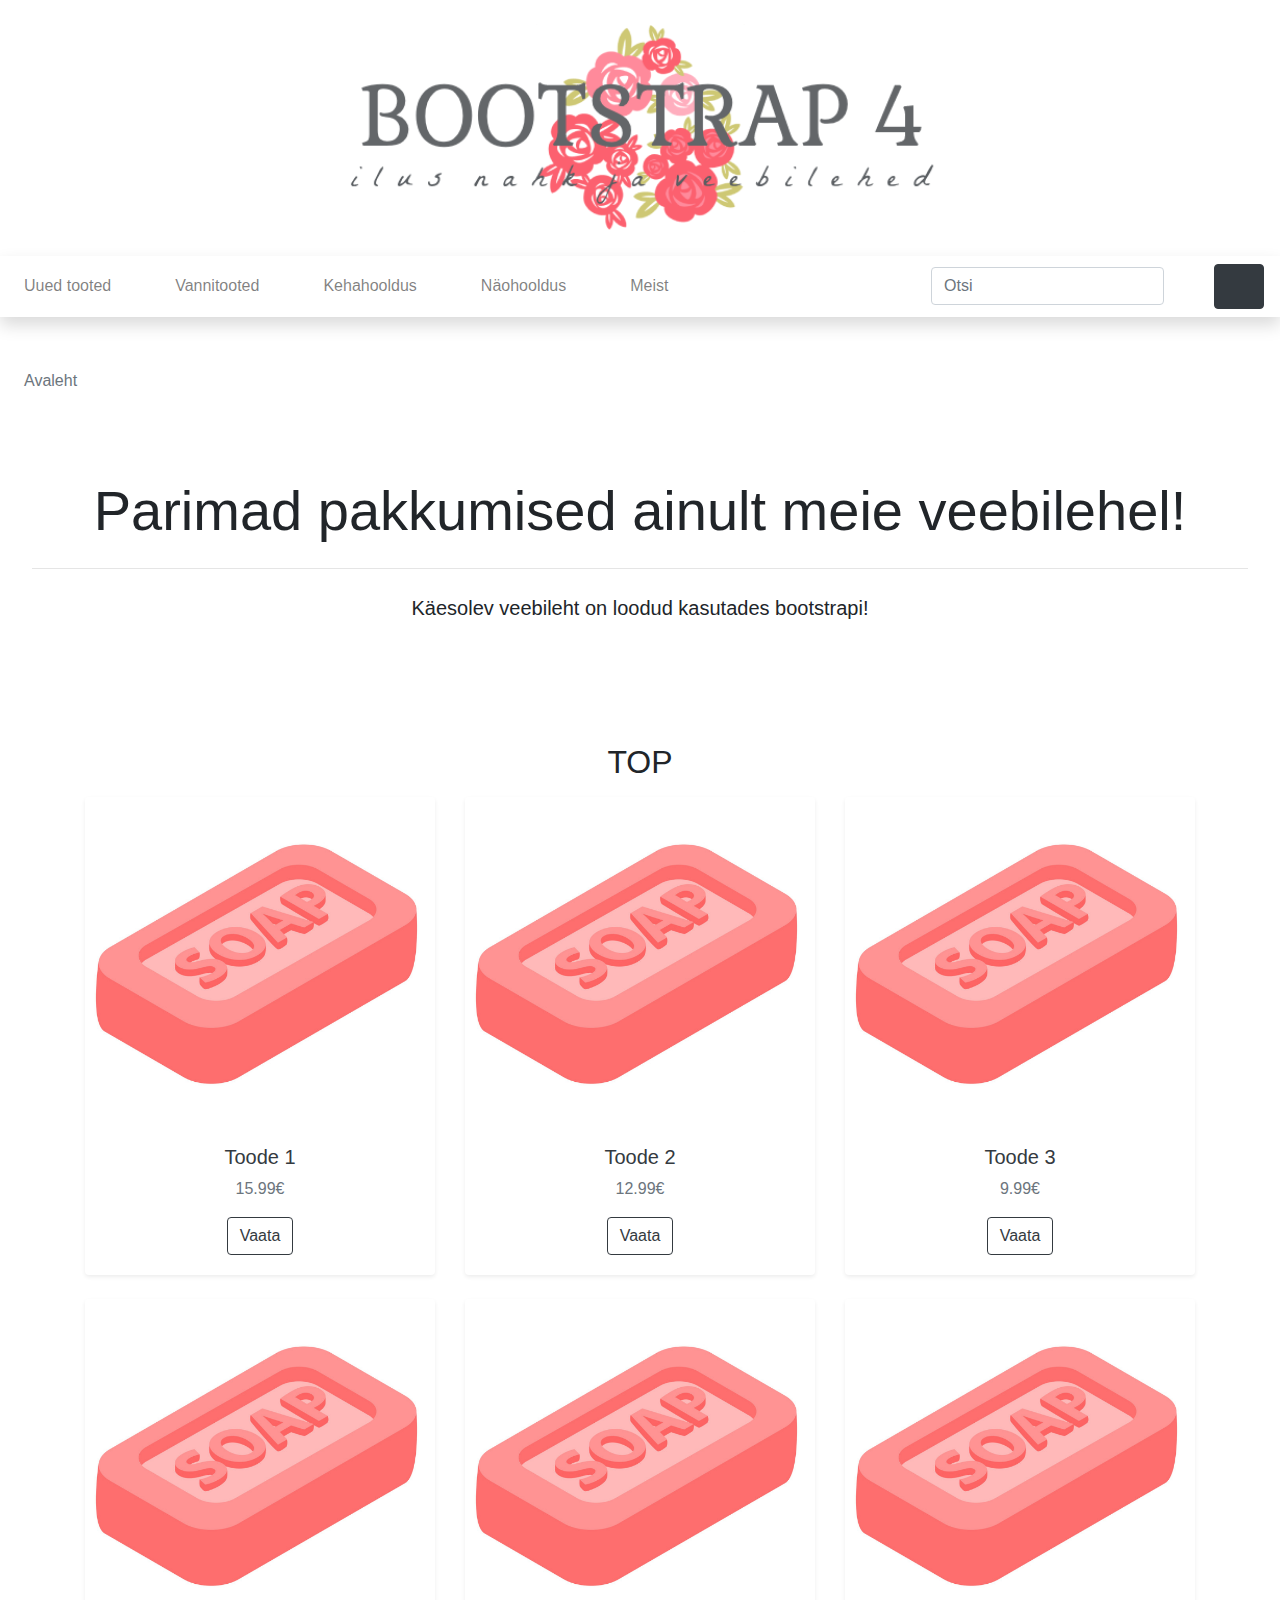
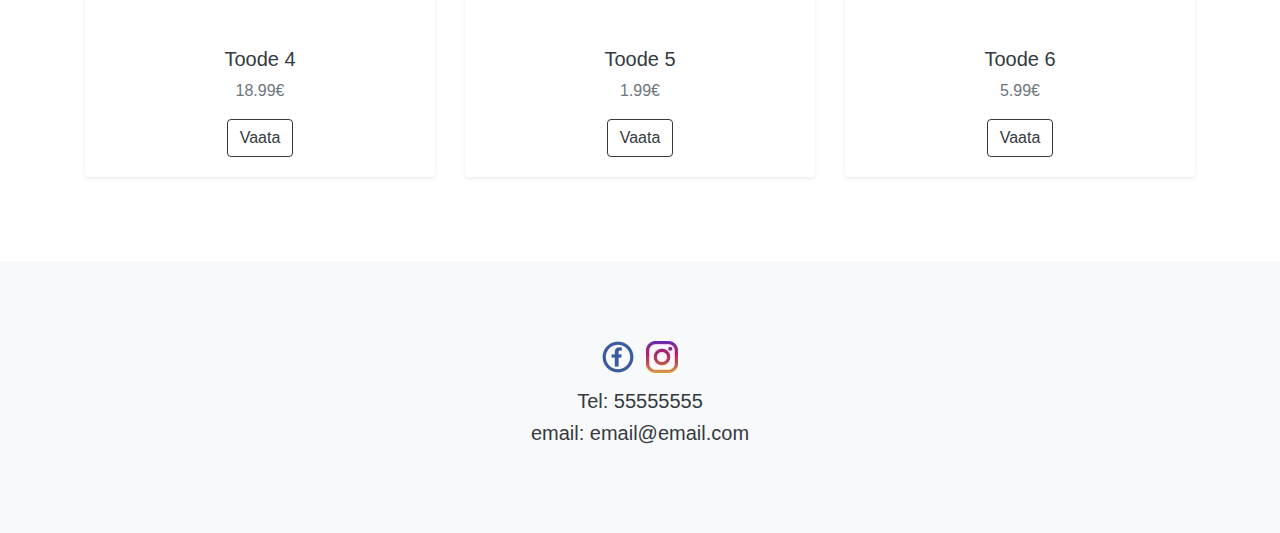
<file: index.html>
<!doctype html>
<html lang="ee">
    <head>
        <meta charset="utf-8">
        <meta http-equiv="X-UA-Compatible" content="IE=edge">
        <meta name="viewport" content="width=device-width, initial-scale=1, shrink-to-fit=no">
        <meta name="description" content=""> 
        <meta name="author" content="">
        <title>Avaleht</title>
        <!-- Bootstrap CSS -->
        <link rel="stylesheet" href="https://stackpath.bootstrapcdn.com/bootstrap/4.3.1/css/bootstrap.min.css" integrity="sha384-ggOyR0iXCbMQv3Xipma34MD+dH/1fQ784/j6cY/iJTQUOhcWr7x9JvoRxT2MZw1T" crossorigin="anonymous"> 
        <!-- minu CSS -->
        <link rel="stylesheet" href="custom.css">
    </head>
    <body>
        <!-- päis --->
        <header class="py-2">
            <div class="container-fluid">
                <div class="row">
                    <div class="col-lg-12 my-3 text-center"><a href="index.html"><img src="logo2.png" width="50%"></a></div>              
                </div>          
            </div>
        </header>
        <!-- navigatsioon -->
        <nav class="navbar navbar-expand-lg navbar-light bg-white shadow">
            <button class="navbar-toggler" type="button" data-toggle="collapse" data-target="#navbarNavDropdown" aria-controls="navbarNavDropdown" aria-expanded="false" aria-label="Toggle navigation">
                <span class="navbar-toggler-icon"></span>
            </button>
            <div class="collapse navbar-collapse" id="navbarNavDropdown">
                <ul class="navbar-nav mr-auto">
                    <li class="nav-item"><a class="nav-link" href="#">Uued tooted</a></li>
                    <li class="nav-item dropdown">
                        <a class="nav-link" href="#" id="navbarDropdownMenuLink" data-toggle="dropdown" aria-haspopup="true" aria-expanded="false">Vannitooted</a> 
                        <div class="dropdown-menu" aria-labelledby="navbarDropdownMenuLink"> 
                            <a class="dropdown-item" href="#">Vannisoolad</a> 
                            <a class="dropdown-item" href="#">Vannipiimad</a> 
                            <a class="dropdown-item" href="#">Vannipommid</a>
                            <a class="dropdown-item" href="list.html">Seebid ja du&scaron;igeelid</a>
                        </div> 
                    </li> 
                    <li class="nav-item dropdown"> 
                        <a class="nav-link" href="#" id="navbarDropdownMenuLink" data-toggle="dropdown" aria-haspopup="true" aria-expanded="false">Kehahooldus</a> 
                        <div class="dropdown-menu" aria-labelledby="navbarDropdownMenuLink"> 
                            <a class="dropdown-item" href="#">Kehakreemid</a> 
                            <a class="dropdown-item" href="#">Keha&otilde;lid</a> 
                            <a class="dropdown-item" href="#">Kehakoorijad</a> 
                            <a class="dropdown-item" href="#">Deodorandid</a> 
                            <a class="dropdown-item" href="#">K&auml;te ja jalgade hooldus</a>  
                        </div> 
                    </li> 
                    <li class="nav-item dropdown"> 
                        <a class="nav-link" href="#" id="navbarDropdownMenuLink" data-toggle="dropdown" aria-haspopup="true" aria-expanded="false">N&auml;ohooldus</a> 
                        <div class="dropdown-menu" aria-labelledby="navbarDropdownMenuLink"> 
                            <a class="dropdown-item" href="#">Puhastus ja toniseerimine</a> 
                            <a class="dropdown-item" href="#">Niisutus ja toitmine</a> 
                            <a class="dropdown-item" href="#">Koorijad ja maskid</a> 
                        </div> 
                    </li>
                    <li class="nav-item">
                        <a class="nav-link" href="meist.html">Meist</a>
                    </li>
                </ul>
                <!-- search -->
                <form class="form-inline my-2 my-lg-0">
                    <input class="form-control mr-sm-2" type="search" placeholder="Otsi" aria-label="Search">
                    <button class="btn btn-outline-white my-2 my-sm-0" type="submit"><svg class="lnr lnr-magnifier"><use xlink:href="#lnr-magnifier"></use></svg></button>
                </form>
            </div>
            <!-- cart -->
            <!--
            <svg class="lnr mt-auto mr-3 my-3 lnr-cart"><use xlink:href="#lnr-cart"></use></svg>
            -->
            <button class="btn btn-dark my-2 my-sm-0" type="submit"><svg class="lnr lnr-cart"><use xlink:href="#lnr-cart"></use></svg></button>
        </nav> 
        <!-- breadcrumb -->
        <section>
            <nav aria-label="breadcrumb">
                <ol class="breadcrumb bg-white my-2 ml-2">
                    <!-- это иконка с домиком, но у меня не получилось её выровнять нормально
                    <li class="breadcrumb-item active" aria-current="page"><button class="btn btn-link btn-lg my-2 my-sm-0" type="submit"><svg class="lnr lnr-home"><use xlink:href="#lnr-home"></use></svg></button></li>
                    -->
                    <li class="breadcrumb-item active" aria-current="page">Avaleht</li>
                </ol>
            </nav>
        </section>


        <!-- jumbotron --->
        <div style="background:transparent !important" class="jumbotron">
            <h1 class="display-4 text-center">Parimad pakkumised ainult meie veebilehel!</h1>
            <hr class="my-4">
            <p class="lead text-center">Käesolev veebileht on loodud kasutades bootstrapi!</p>
        </div>
        <!-- tooted --->
        <section>
            <div class="container">
                <h2 class="h mb-3">TOP</h2>
                <div class="row"> 
                    <div class="col-md-4 mb-4"> 
                        <div class="card shadow-sm border-0 h-100 text-center"><a href="#"><img src="soap.png" alt="" class="card-img-top"></a> 
                            <div class="card-body"> 
                                <h5> <a href="#" class="text-dark">Toode 1</a></h5>
                                <p class="text-muted card-text"> 15.99&#8364;</p> 
                                <a role="button" href="#" class="btn btn-outline-dark">Vaata</a>
                            </div> 
                        </div> 
                    </div> 
                    <div class="col-md-4 mb-4"> 
                        <div class="card shadow-sm border-0 h-100 text-center"><a href="#"><img src="soap.png" alt="" class="card-img-top"></a> 
                            <div class="card-body"> 
                                <h5> <a href="#" class="text-dark">Toode 2</a></h5>
                                <p class="text-muted card-text"> 12.99&#8364;</p> 
                                <a role="button" href="#" class="btn btn-outline-dark">Vaata</a>
                            </div> 
                        </div> 
                    </div> 
                    <div class="col-md-4 mb-4"> 
                        <div class="card shadow-sm border-0 h-100 text-center"><a href="#"><img src="soap.png" alt="" class="card-img-top"></a> 
                            <div class="card-body"> 
                                <h5> <a href="#" class="text-dark">Toode 3</a></h5>
                                <p class="text-muted card-text"> 9.99&#8364;</p> 
                                <a role="button" href="#" class="btn btn-outline-dark">Vaata</a>
                            </div> 
                        </div> 
                    </div> 
                    <div class="col-md-4 mb-4"> 
                        <div class="card shadow-sm border-0 h-100 text-center"><a href="#"><img src="soap.png" alt="" class="card-img-top"></a> 
                            <div class="card-body"> 
                                <h5> <a href="#" class="text-dark">Toode 4</a></h5>
                                <p class="text-muted card-text"> 18.99&#8364;</p> 
                                <a role="button" href="#" class="btn btn-outline-dark">Vaata</a>
                            </div> 
                        </div> 
                    </div> 
                    <div class="col-md-4 mb-4"> 
                        <div class="card shadow-sm border-0 h-100 text-center"><a href="#"><img src="soap.png" alt="" class="card-img-top"></a> 
                            <div class="card-body"> 
                                <h5> <a href="#" class="text-dark">Toode 5</a></h5>
                                <p class="text-muted card-text"> 1.99&#8364;</p> 
                                <a role="button" href="#" class="btn btn-outline-dark">Vaata</a>
                            </div> 
                        </div> 
                    </div>
                    <div class="col-md-4 mb-4"> 
                        <div class="card shadow-sm border-0 h-100 text-center"><a href="#"><img src="soap.png" alt="" class="card-img-top"></a> 
                            <div class="card-body"> 
                                <h5> <a href="#" class="text-dark">Toode 6</a></h5>
                                <p class="text-muted card-text"> 5.99&#8364;</p> 
                                <a role="button" href="#" class="btn btn-outline-dark">Vaata</a>
                            </div> 
                        </div> 
                    </div> 
                </div>
            </div>
        </section>   
        <!-- jalus --->
        <footer class="bg-light">
            <div class="container-fluid">
                <div class="container">
                    <ul class="list-unstyled list-inline text-center">
                        <li class="list-inline-item">
                            <a href="#"><img src="newfacebook.png" alt="facebook" /></a>
                        </li>
                        <li class="list-inline-item">
                            <a href="#"><img src="instagram.jpg" alt="instagram" /></a>
                        </li>

                    </ul>

                </div>

                <div class="row">
                    <div class="col-md-12 mb-12 text-center">
                        <h5> <a href="#" class="text-dark">Tel: 55555555</a></h5>
                        <h5> <a href="#" class="text-dark">email: email@email.com</a></h5>
                    </div>
                </div>
            </div>
        </footer>       
        <!-- jQuery, Popper.js, Bootstrap JS -->
        <script src="https://code.jquery.com/jquery-3.3.1.slim.min.js" integrity="sha384-q8i/X+965DzO0rT7abK41JStQIAqVgRVzpbzo5smXKp4YfRvH+8abtTE1Pi6jizo" crossorigin="anonymous"></script>
        <script src="https://cdnjs.cloudflare.com/ajax/libs/popper.js/1.14.7/umd/popper.min.js" integrity="sha384-UO2eT0CpHqdSJQ6hJty5KVphtPhzWj9WO1clHTMGa3JDZwrnQq4sF86dIHNDz0W1" crossorigin="anonymous"></script>
        <script src="https://stackpath.bootstrapcdn.com/bootstrap/4.3.1/js/bootstrap.min.js" integrity="sha384-JjSmVgyd0p3pXB1rRibZUAYoIIy6OrQ6VrjIEaFf/nJGzIxFDsf4x0xIM+B07jRM" crossorigin="anonymous"></script>
        <script src="https://cdn.linearicons.com/free/1.0.0/svgembedder.min.js"></script>
  </body>
</html>
</file>
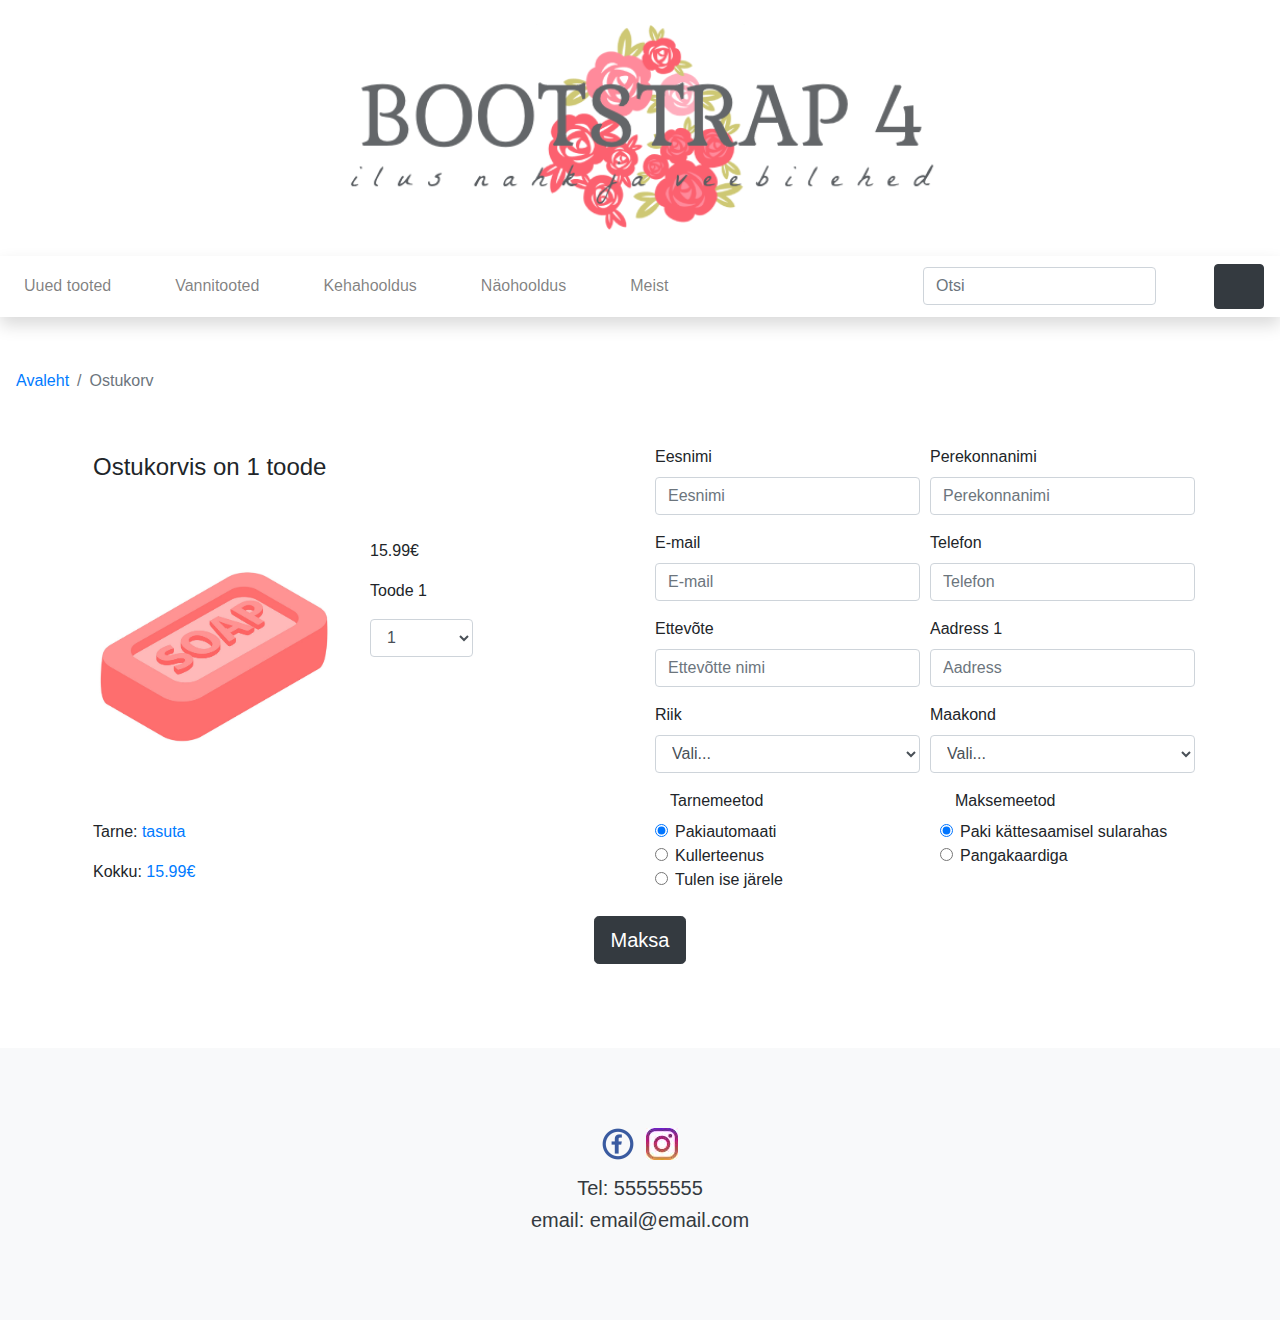
<file: cart.html>
<!doctype html>
<html lang="ee">
    <head>
        <meta charset="utf-8">
        <meta http-equiv="X-UA-Compatible" content="IE=edge">
        <meta name="viewport" content="width=device-width, initial-scale=1, shrink-to-fit=no">
        <meta name="description" content=""> 
        <meta name="author" content="">
        <title>Ostukorv</title>
        <!-- Bootstrap CSS -->
        <link rel="stylesheet" href="https://stackpath.bootstrapcdn.com/bootstrap/4.3.1/css/bootstrap.min.css" integrity="sha384-ggOyR0iXCbMQv3Xipma34MD+dH/1fQ784/j6cY/iJTQUOhcWr7x9JvoRxT2MZw1T" crossorigin="anonymous"> 
        <!-- minu CSS -->
        <link rel="stylesheet" href="custom.css">
    </head>
    <body>
        <!-- päis -->
        <header class="py-2">
            <div class="container-fluid">
                <div class="row">
                    <div class="col-lg-12 my-3 text-center"><img src="logo2.png" width="50%"></div>              
                </div>          
            </div>
        </header>
        <!-- navigatsioon -->
        <nav class="navbar navbar-expand-lg navbar-light bg-white shadow">
            <button class="navbar-toggler" type="button" data-toggle="collapse" data-target="#navbarNavDropdown" aria-controls="navbarNavDropdown" aria-expanded="false" aria-label="Toggle navigation">
                <span class="navbar-toggler-icon"></span>
            </button>
            <div class="collapse navbar-collapse" id="navbarNavDropdown">
                <ul class="navbar-nav mr-auto">
                    <li class="nav-item"><a class="nav-link" href="#">Uued tooted</a></li>
                    <li class="nav-item dropdown">
                        <a class="nav-link" href="#" id="navbarDropdownMenuLink" data-toggle="dropdown" aria-haspopup="true" aria-expanded="false">Vannitooted</a> 
                        <div class="dropdown-menu" aria-labelledby="navbarDropdownMenuLink"> 
                            <a class="dropdown-item" href="#">Vannisoolad</a> 
                            <a class="dropdown-item" href="#">Vannipiimad</a> 
                            <a class="dropdown-item" href="#">Vannipommid</a>
                            <a class="dropdown-item" href="list.html">Seebid ja du&scaron;igeelid</a>
                        </div> 
                    </li> 
                    <li class="nav-item dropdown"> 
                        <a class="nav-link" href="#" id="navbarDropdownMenuLink" data-toggle="dropdown" aria-haspopup="true" aria-expanded="false">Kehahooldus</a> 
                        <div class="dropdown-menu" aria-labelledby="navbarDropdownMenuLink"> 
                            <a class="dropdown-item" href="#">Kehakreemid</a> 
                            <a class="dropdown-item" href="#">Keha&otilde;lid</a> 
                            <a class="dropdown-item" href="#">Kehakoorijad</a> 
                            <a class="dropdown-item" href="#">Deodorandid</a> 
                            <a class="dropdown-item" href="#">K&auml;te ja jalgade hooldus</a>  
                        </div> 
                    </li> 
                    <li class="nav-item dropdown"> 
                        <a class="nav-link" href="#" id="navbarDropdownMenuLink" data-toggle="dropdown" aria-haspopup="true" aria-expanded="false">N&auml;ohooldus</a> 
                        <div class="dropdown-menu" aria-labelledby="navbarDropdownMenuLink"> 
                            <a class="dropdown-item" href="#">Puhastus ja toniseerimine</a> 
                            <a class="dropdown-item" href="#">Niisutus ja toitmine</a> 
                            <a class="dropdown-item" href="#">Koorijad ja maskid</a> 
                        </div> 
                    </li>
                    <li class="nav-item">
                        <a class="nav-link" href="meist.html">Meist</a>
                    </li>
                </ul>
                <!-- search -->
                <form class="form-inline m-2 my-lg-0">
                    <input class="form-control mr-sm-2" type="search" placeholder="Otsi" aria-label="Search">
                    <button class="btn btn-outline-white my-2 my-sm-0" type="submit"><svg class="lnr lnr-magnifier"><use xlink:href="#lnr-magnifier"></use></svg></button>
                </form>
            </div>
            <!-- cart -->
            <a href="cart.html"><button class="btn btn-dark my-2 my-sm-0" type="submit"><svg class="lnr lnr-cart"><use xlink:href="#lnr-cart"></use></svg></button></a>
        </nav> 
        <section>
            <!-- breadcrumb -->
            <nav aria-label="breadcrumb" >
                <ol class="breadcrumb bg-white my-2">
                    <li class="breadcrumb-item"><a href="index.html">Avaleht</a></li>
                    <li class="breadcrumb-item active">Ostukorv</li>
                </ol>
            </nav>
        </section>
        <!-- ostukorv -->
        <section>
            <div class="container">
                <div class="row">
                    <div class="col-lg-6 d-flex align-items-start flex-column">
                        <div class="mb-auto p-2"><h4>Ostukorvis on 1 toode</h4></div>    
                        <div class="mb-auto p-2 row">
                            <div class="col-lg-6">
                                <img src="soap.png" width="100%">
                            </div>
                            <div class="col-lg-6">
                                <p>15.99&#8364;</p>
                                <p>Toode 1</p>
                                    <select class="form-control col-lg-5 form-sm" id="kogus">
                                        <option>0</option>
                                        <option selected="selected">1</option>
                                        <option>2</option>
                                        <option>3</option>
                                    </select>
                                <br/>
                            </div>            
                        </div>
                        <div class="p-2">
                            <p>Tarne: <span class="text-primary">tasuta</span></p>
                            <p>Kokku: <span class="text-primary">15.99&#8364;</span></p>
                        </div>
                    </div>
                    <div class="col-lg-6">
                        <form>
                            <div class="form-row">
                                <div class="form-group col-md-6">
                                    <label for="eesnimi">Eesnimi</label>
                                    <input type="text" class="form-control" id="eesnimi" placeholder="Eesnimi">
                                </div>
                                <div class="form-group col-md-6">
                                    <label for="perekonnanimi">Perekonnanimi</label>
                                    <input type="text" class="form-control" id="perekonnanimi" placeholder="Perekonnanimi">
                                </div>
                            </div>
                            <div class="form-row">
                                <div class="form-group col-md-6">
                                    <label for="email">E-mail</label>
                                    <input type="email" class="form-control" id="email" placeholder="E-mail">
                                </div>
                                <div class="form-group col-md-6">
                                    <label for="telefon">Telefon</label>
                                    <input type="text" class="form-control" id="telefon" placeholder="Telefon">
                                </div>
                            </div>

                            <div class="form-row">
                                <div class="form-group col-md-6">
                                    <label for="ettevõte">Ettevõte</label>
                                    <input type="text" class="form-control" id="ettevõte" placeholder="Ettevõtte nimi">
                                </div>
                                <div class="form-group col-md-6">
                                    <label for="aadress">Aadress 1</label>
                                    <input type="text" class="form-control" id="aadress" placeholder="Aadress">
                                </div>
                            </div>

                            <div class="form-row">
                                <div class="form-group col-md-6">
                                    <label for="riik">Riik</label>
                                    <select id="riik" class="form-control">
                                        <option selected>Vali...</option>
                                        <option>Eesti</option>
                                    </select>
                                </div>
                                <div class="form-group col-md-6">
                                    <label for="maakond">Maakond</label>
                                    <select id="maakond" class="form-control">
                                        <option selected>Vali...</option>
                                        <option>Harjumaa (Tallinn)</option>
                                        <option>Hiiumaa (Kärdla)</option>
                                        <option>Ida-Virumaa (Jõhvi)</option>
                                        <option>Järvamaa (Paide)</option>
                                        <option>Jõgevamaa (Jõgeva)</option>
                                        <option>Lääne-Virumaa (Rakvere)</option>
                                        <option>Läänemaa (Haapsalu)</option>
                                        <option>Pärnumaa (Pärnu)</option>
                                        <option>Põlvamaa (Põlva)</option>
                                        <option>Raplamaa (Rapla)</option>
                                        <option>Saaremaa (Kuressaare)</option>
                                        <option>Tartumaa (Tartu)</option>
                                        <option>Viljandimaa (Viljandi)</option>
                                        <option>Võrumaa (Võru)</option>
                                    </select>
                                </div>
                            </div>

                            <fieldset class="form-group">
                                <div class="row">
                                    <div class="col-md-6">
                                        <legend class="col-form-label col-md-6 pt-0">Tarnemeetod</legend>
                                        <div class="form-check">
                                            <input class="form-check-input" type="radio" name="gridRadios" id="pakiautomaat" value="option1" checked>
                                            <label class="form-check-label" for="pakiautomaat">
                                                Pakiautomaati
                                            </label>
                                        </div>
                                        <div class="form-check">
                                            <input class="form-check-input" type="radio" name="gridRadios" id="kullerTeenus" value="option2">
                                            <label class="form-check-label" for="kullerTeenus">
                                                Kullerteenus
                                            </label>
                                        </div>
                                        <div class="form-check">
                                            <input class="form-check-input" type="radio" name="gridRadios" id="jargitulek" value="option3">
                                            <label class="form-check-label" for="jargitulek">
                                                Tulen ise järele
                                            </label>
                                        </div>
                                    </div>
                                    <div class="col-md-6">
                                        <legend class="col-form-label col-md-6 pt-0">Maksemeetod</legend>
                                            <div class="form-check">
                                                <input class="form-check-input" type="radio" name="gridRadiosPayment" id="sularaha" value="option4" checked>
                                                <label class="form-check-label" for="sularaha">
                                                    Paki kättesaamisel sularahas
                                                </label>
                                            </div>
                                            <div class="form-check">
                                                <input class="form-check-input" type="radio" name="gridRadiosPayment" id="pangakaart" value="option5">
                                                <label class="form-check-label" for="pangakaart">
                                                    Pangakaardiga
                                                </label>
                                            </div>
                                    </div>
                                </div>
                            </fieldset>
                        </form>
                    </div>
                    <div class="p-2 mx-auto">
                        <a href="kinnitus.html" class="btn btn-dark btn-lg mb-3">Maksa</a>
                    </div>
                </div>   
            </div>
        </section>
        <!-- jalus -->
        <footer class="bg-light">
            <div class="container-fluid">
                <div class="container">
                    <ul class="list-unstyled list-inline text-center">
                        <li class="list-inline-item">
                            <a href="#"><img src="newfacebook.png" alt="facebook" /></a>
                        </li>
                        <li class="list-inline-item">
                            <a href="#"><img src="instagram.jpg" alt="instagram" /></a>
                        </li>

                    </ul>

                </div>

                <div class="row">
                    <div class="col-md-12 mb-12 text-center">
                        <h5> <a href="#" class="text-dark">Tel: 55555555</a></h5>
                        <h5> <a href="#" class="text-dark">email: email@email.com</a></h5>
                    </div>
                </div>
            </div>
        </footer>
        <!-- jQuery, Popper.js, Bootstrap JS -->
        <script src="https://code.jquery.com/jquery-3.3.1.slim.min.js" integrity="sha384-q8i/X+965DzO0rT7abK41JStQIAqVgRVzpbzo5smXKp4YfRvH+8abtTE1Pi6jizo" crossorigin="anonymous"></script>
        <script src="https://cdnjs.cloudflare.com/ajax/libs/popper.js/1.14.7/umd/popper.min.js" integrity="sha384-UO2eT0CpHqdSJQ6hJty5KVphtPhzWj9WO1clHTMGa3JDZwrnQq4sF86dIHNDz0W1" crossorigin="anonymous"></script>
        <script src="https://stackpath.bootstrapcdn.com/bootstrap/4.3.1/js/bootstrap.min.js" integrity="sha384-JjSmVgyd0p3pXB1rRibZUAYoIIy6OrQ6VrjIEaFf/nJGzIxFDsf4x0xIM+B07jRM" crossorigin="anonymous"></script>
        <script src="https://cdn.linearicons.com/free/1.0.0/svgembedder.min.js"></script>
    </body>
</html>
</file>
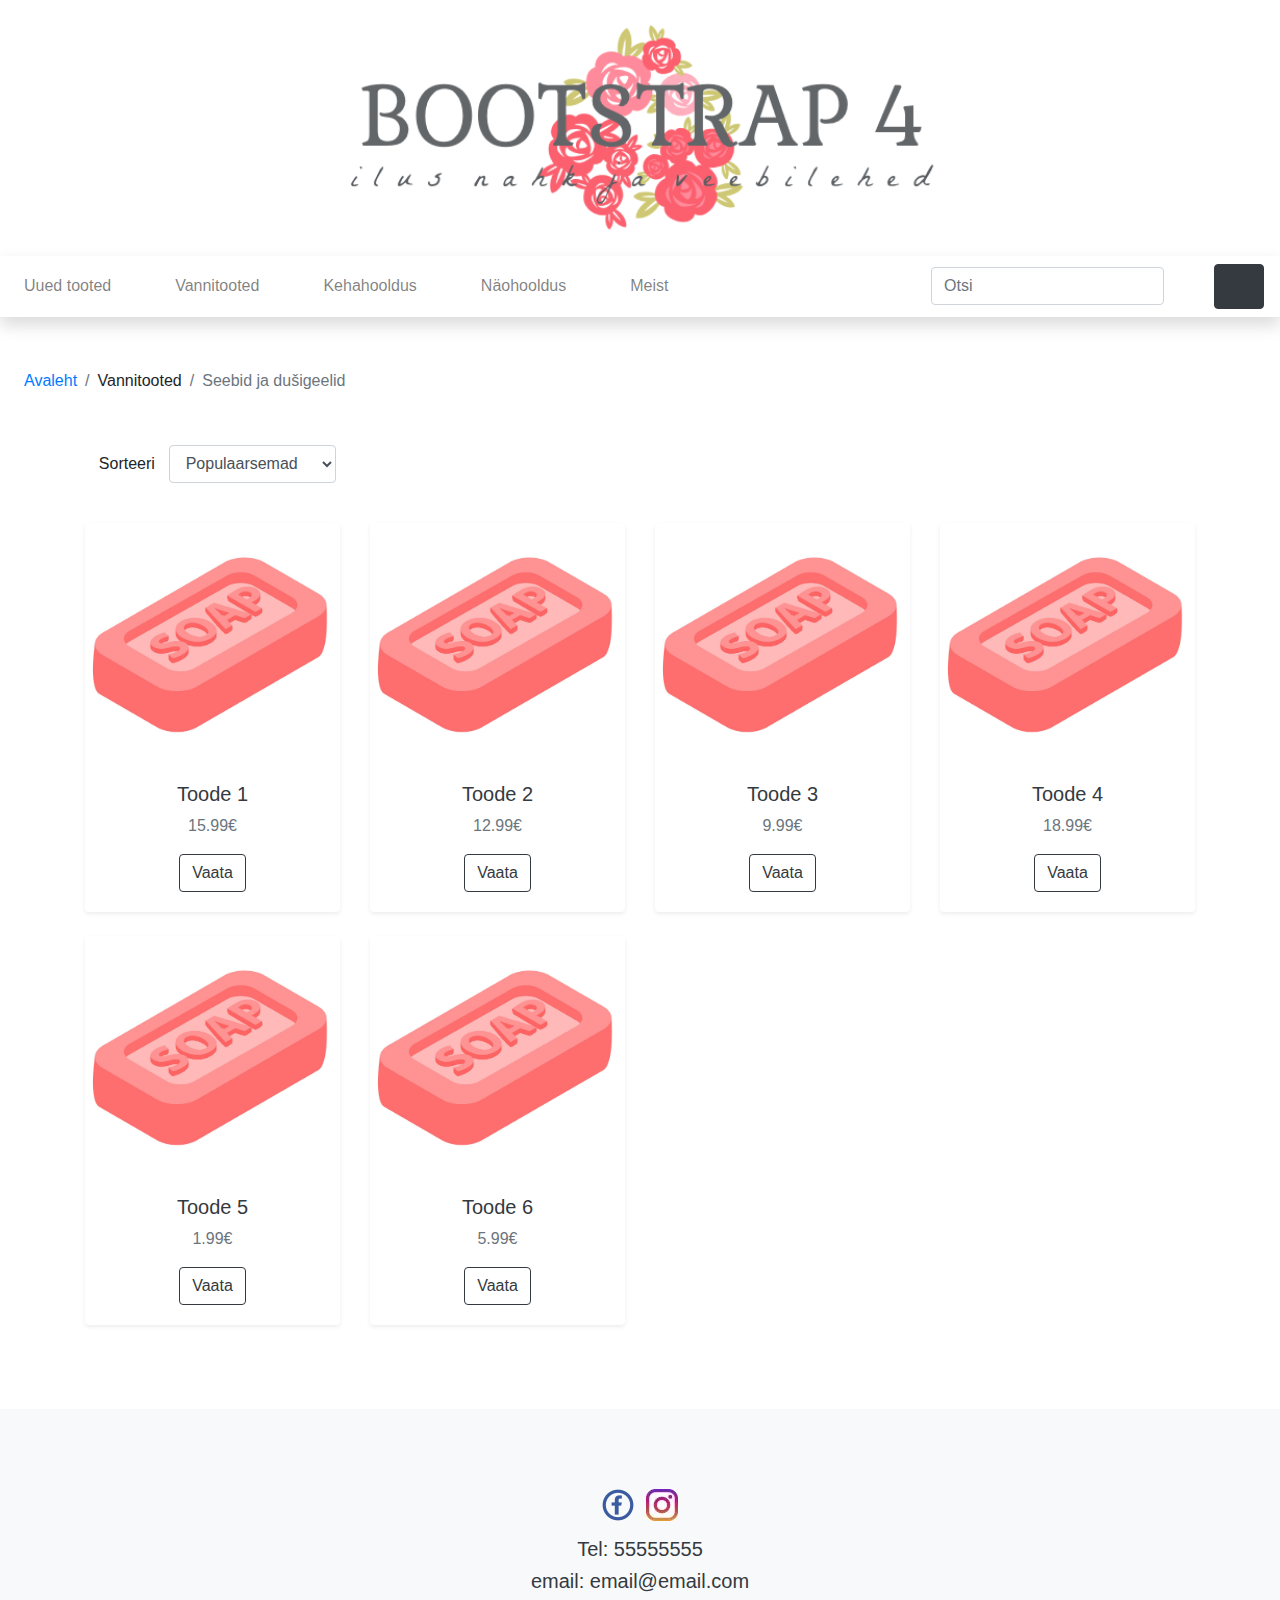
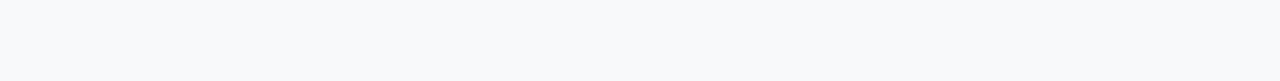
<file: list.html>
<!doctype html>
<html lang="ee">
<head>
    <meta charset="utf-8">
    <meta http-equiv="X-UA-Compatible" content="IE=edge">
    <meta name="viewport" content="width=device-width, initial-scale=1, shrink-to-fit=no">
    <meta name="description" content="">
    <meta name="author" content="">
    <title>Avaleht</title>
    <!-- Bootstrap CSS -->
    <link rel="stylesheet" href="https://stackpath.bootstrapcdn.com/bootstrap/4.3.1/css/bootstrap.min.css" integrity="sha384-ggOyR0iXCbMQv3Xipma34MD+dH/1fQ784/j6cY/iJTQUOhcWr7x9JvoRxT2MZw1T" crossorigin="anonymous">
    <!-- minu CSS -->
    <link rel="stylesheet" href="custom.css">
</head>
<body>
<!-- päis --->
<header class="py-2">
    <div class="container-fluid">
        <div class="row">
            <div class="col-lg-12 my-3 text-center"><a href="index.html"><img src="logo2.png" width="50%"></a></div>
        </div>
    </div>
</header>
<!-- navigatsioon -->
<nav class="navbar navbar-expand-lg navbar-light bg-white shadow">
    <button class="navbar-toggler" type="button" data-toggle="collapse" data-target="#navbarNavDropdown" aria-controls="navbarNavDropdown" aria-expanded="false" aria-label="Toggle navigation">
        <span class="navbar-toggler-icon"></span>
    </button>
    <div class="collapse navbar-collapse" id="navbarNavDropdown">
        <ul class="navbar-nav mr-auto">
            <li class="nav-item"><a class="nav-link" href="#">Uued tooted</a></li>
            <li class="nav-item dropdown">
                <a class="nav-link" href="#" id="navbarDropdownMenuLink" data-toggle="dropdown" aria-haspopup="true" aria-expanded="false">Vannitooted</a>
                <div class="dropdown-menu" aria-labelledby="navbarDropdownMenuLink">
                    <a class="dropdown-item" href="#">Vannisoolad</a>
                    <a class="dropdown-item" href="#">Vannipiimad</a>
                    <a class="dropdown-item" href="#">Vannipommid</a>
                    <a class="dropdown-item active" href="list.html">Seebid ja du&scaron;igeelid</a>
                </div>
            </li>
            <li class="nav-item dropdown">
                <a class="nav-link" href="#" id="navbarDropdownMenuLink" data-toggle="dropdown" aria-haspopup="true" aria-expanded="false">Kehahooldus</a>
                <div class="dropdown-menu" aria-labelledby="navbarDropdownMenuLink">
                    <a class="dropdown-item" href="#">Kehakreemid</a>
                    <a class="dropdown-item" href="#">Keha&otilde;lid</a>
                    <a class="dropdown-item" href="#">Kehakoorijad</a>
                    <a class="dropdown-item" href="#">Deodorandid</a>
                    <a class="dropdown-item" href="#">K&auml;te ja jalgade hooldus</a>
                </div>
            </li>
            <li class="nav-item dropdown">
                <a class="nav-link" href="#" id="navbarDropdownMenuLink" data-toggle="dropdown" aria-haspopup="true" aria-expanded="false">N&auml;ohooldus</a>
                <div class="dropdown-menu" aria-labelledby="navbarDropdownMenuLink">
                    <a class="dropdown-item" href="#">Puhastus ja toniseerimine</a>
                    <a class="dropdown-item" href="#">Niisutus ja toitmine</a>
                    <a class="dropdown-item" href="#">Koorijad ja maskid</a>
                </div>
            </li>
            <li class="nav-item">
                <a class="nav-link" href="meist.html">Meist</a>
            </li>
        </ul>
        <!-- search -->
        <form class="form-inline my-2 my-lg-0">
            <input class="form-control mr-sm-2" type="search" placeholder="Otsi" aria-label="Search">
            <button class="btn btn-outline-white my-2 my-sm-0" type="submit"><svg class="lnr lnr-magnifier"><use xlink:href="#lnr-magnifier"></use></svg></button>
        </form>
    </div>
    <!-- cart -->
    <!--
    <svg class="lnr mt-auto mr-3 my-3 lnr-cart"><use xlink:href="#lnr-cart"></use></svg>
    -->
    <button class="btn btn-dark my-2 my-sm-0" type="submit"><svg class="lnr lnr-cart"><use xlink:href="#lnr-cart"></use></svg></button>
</nav>
<!-- breadcrumb -->
<section>

    <nav aria-label="breadcrumb">

        <ol class="breadcrumb bg-white ml-2">

            <li class="breadcrumb-item"><a href="index.html">Avaleht</a></li>
            <li class="breadcrumb-item">Vannitooted</li>
            <li class="breadcrumb-item active" aria-current="page">Seebid ja du&scaron;igeelid</li>

        </ol>

    </nav>

</section>
<section>
    <div class="container">
        <form class="form-inline mb-4">

            <div class="form-group" >

                <label for="sort" class="control-label col-lg-4">Sorteeri</label>

                <select class="form-control col-lg-8" id="sort">

                    <option>Populaarsemad</option>
                    <option>Odavamad enne</option>
                    <option>Kallimad enne</option>

                </select>

            </div>

        </form>
    </div>
</section>

<!-- jumbotron --->
<!-- tooted --->
<section>
    <div class="container">
        <div class="row">
            <div class="col-md-3 mb-4">
                <div class="card shadow-sm border-0 h-100 text-center"><a href="#"><img src="soap.png" alt="" class="card-img-top"></a>
                    <div class="card-body">
                        <h5> <a href="#" class="text-dark">Toode 1</a></h5>
                        <p class="text-muted card-text"> 15.99&#8364;</p>
                        <a role="button" href="toode.html" class="btn btn-outline-dark">Vaata</a>
                    </div>
                </div>
            </div>
            <div class="col-md-3 mb-4">
                <div class="card shadow-sm border-0 h-100 text-center"><a href="#"><img src="soap.png" alt="" class="card-img-top"></a>
                    <div class="card-body">
                        <h5> <a href="#" class="text-dark">Toode 2</a></h5>
                        <p class="text-muted card-text"> 12.99&#8364;</p>
                        <a role="button" href="#" class="btn btn-outline-dark">Vaata</a>
                    </div>
                </div>
            </div>
            <div class="col-md-3 mb-4">
                <div class="card shadow-sm border-0 h-100 text-center"><a href="#"><img src="soap.png" alt="" class="card-img-top"></a>
                    <div class="card-body">
                        <h5> <a href="#" class="text-dark">Toode 3</a></h5>
                        <p class="text-muted card-text"> 9.99&#8364;</p>
                        <a role="button" href="#" class="btn btn-outline-dark">Vaata</a>
                    </div>
                </div>
            </div>
            <div class="col-md-3 mb-4">
                <div class="card shadow-sm border-0 h-100 text-center"><a href="#"><img src="soap.png" alt="" class="card-img-top"></a>
                    <div class="card-body">
                        <h5> <a href="#" class="text-dark">Toode 4</a></h5>
                        <p class="text-muted card-text"> 18.99&#8364;</p>
                        <a role="button" href="#" class="btn btn-outline-dark">Vaata</a>
                    </div>
                </div>
            </div>
            <div class="col-md-3 mb-4">
                <div class="card shadow-sm border-0 h-100 text-center"><a href="#"><img src="soap.png" alt="" class="card-img-top"></a>
                    <div class="card-body">
                        <h5> <a href="#" class="text-dark">Toode 5</a></h5>
                        <p class="text-muted card-text"> 1.99&#8364;</p>
                        <a role="button" href="#" class="btn btn-outline-dark">Vaata</a>
                    </div>
                </div>
            </div>
            <div class="col-md-3 mb-4">
                <div class="card shadow-sm border-0 h-100 text-center"><a href="#"><img src="soap.png" alt="" class="card-img-top"></a>
                    <div class="card-body">
                        <h5> <a href="#" class="text-dark">Toode 6</a></h5>
                        <p class="text-muted card-text"> 5.99&#8364;</p>
                        <a role="button" href="#" class="btn btn-outline-dark">Vaata</a>
                    </div>
                </div>
            </div>
        </div>
    </div>
</section>
<!-- jalus --->
<footer class="bg-light">
    <div class="container-fluid">
        <div class="container">
            <ul class="list-unstyled list-inline text-center">
                <li class="list-inline-item">
                    <a href="#"><img src="newfacebook.png" alt="facebook" /></a>
                </li>
                <li class="list-inline-item">
                    <a href="#"><img src="instagram.jpg" alt="instagram" /></a>
                </li>

            </ul>

        </div>

        <div class="row">
            <div class="col-md-12 mb-12 text-center">
                <h5> <a href="#" class="text-dark">Tel: 55555555</a></h5>
                <h5> <a href="#" class="text-dark">email: email@email.com</a></h5>
            </div>
        </div>
    </div>
</footer>
<!-- jQuery, Popper.js, Bootstrap JS -->
<script src="https://code.jquery.com/jquery-3.3.1.slim.min.js" integrity="sha384-q8i/X+965DzO0rT7abK41JStQIAqVgRVzpbzo5smXKp4YfRvH+8abtTE1Pi6jizo" crossorigin="anonymous"></script>
<script src="https://cdnjs.cloudflare.com/ajax/libs/popper.js/1.14.7/umd/popper.min.js" integrity="sha384-UO2eT0CpHqdSJQ6hJty5KVphtPhzWj9WO1clHTMGa3JDZwrnQq4sF86dIHNDz0W1" crossorigin="anonymous"></script>
<script src="https://stackpath.bootstrapcdn.com/bootstrap/4.3.1/js/bootstrap.min.js" integrity="sha384-JjSmVgyd0p3pXB1rRibZUAYoIIy6OrQ6VrjIEaFf/nJGzIxFDsf4x0xIM+B07jRM" crossorigin="anonymous"></script>
<script src="https://cdn.linearicons.com/free/1.0.0/svgembedder.min.js"></script>
</body>
</html>
</file>
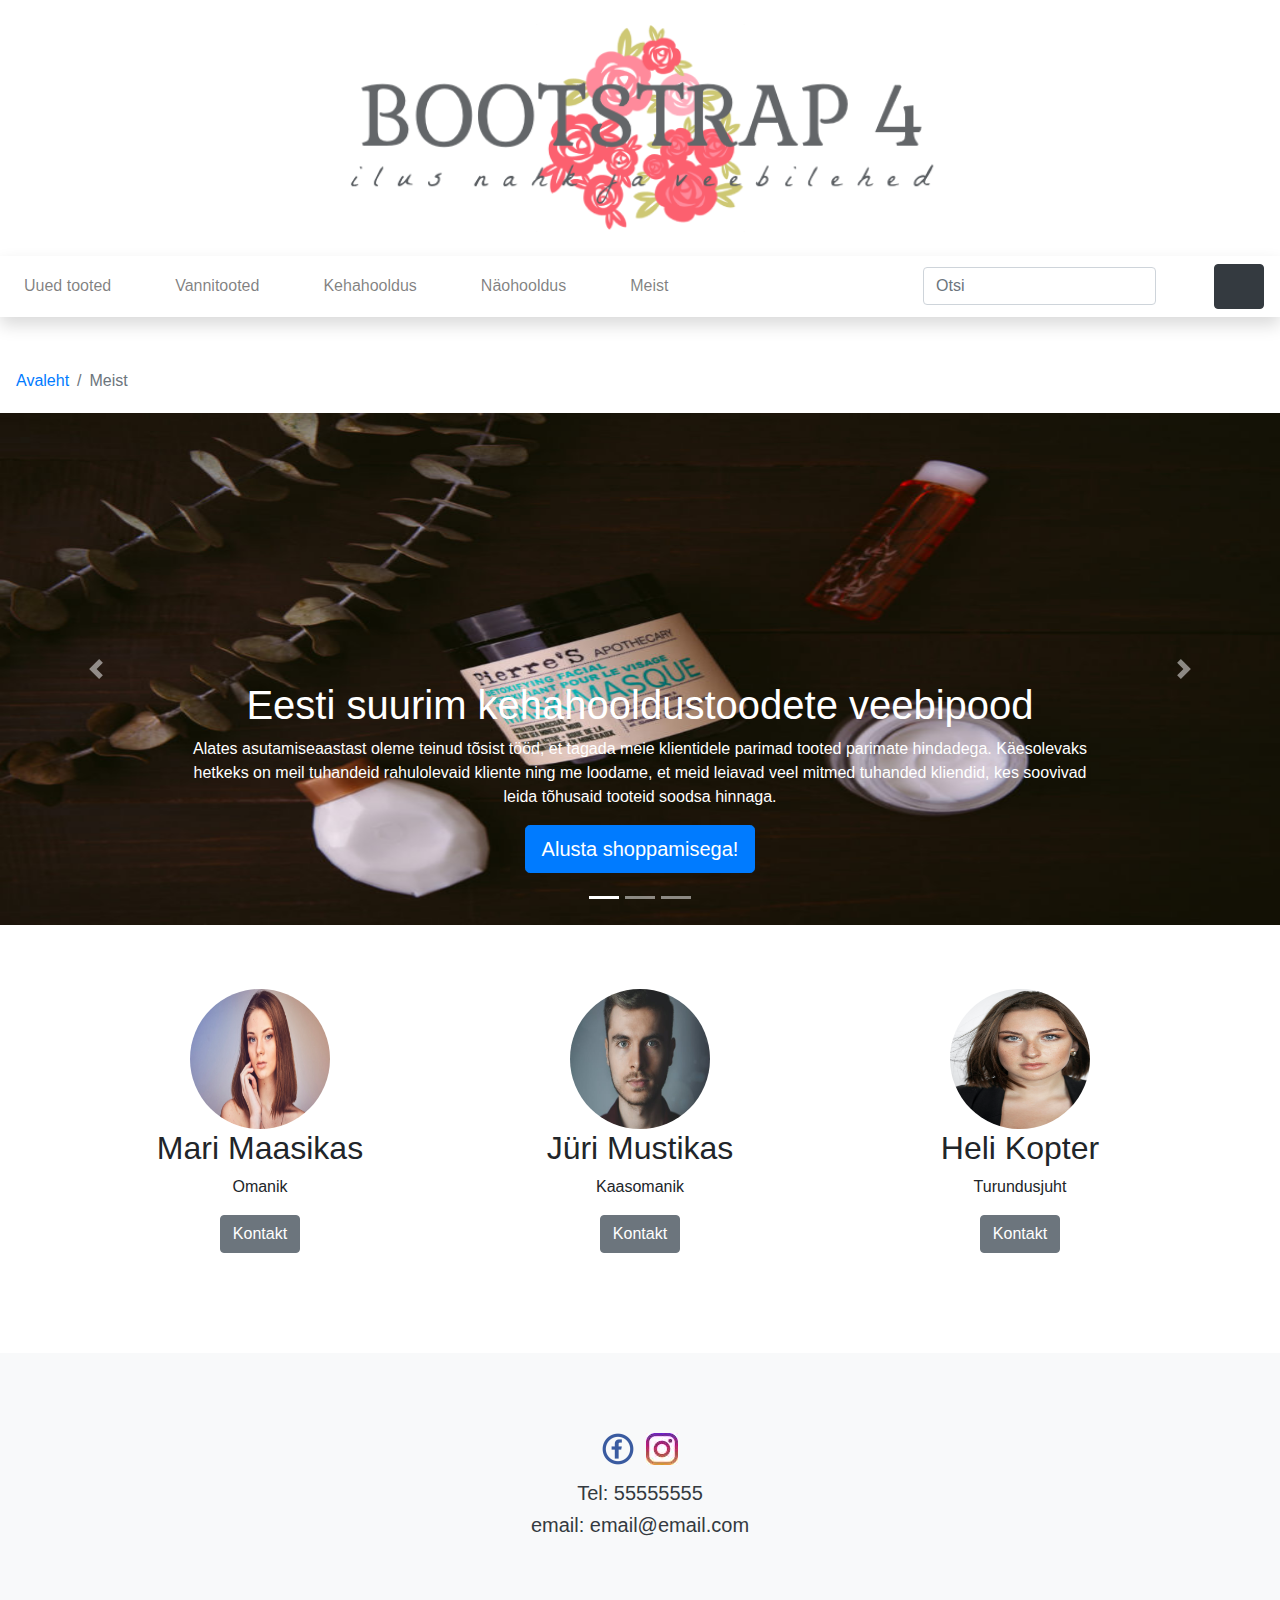
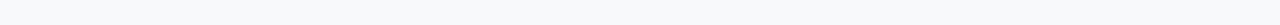
<file: meist.html>
<!doctype html>
<html lang="ee">
<head>
    <meta charset="utf-8">
    <meta http-equiv="X-UA-Compatible" content="IE=edge">
    <meta name="viewport" content="width=device-width, initial-scale=1, shrink-to-fit=no">
    <meta name="description" content="">
    <meta name="author" content="">
    <title>Ostukorv</title>
    <!-- Bootstrap CSS -->
    <link rel="stylesheet" href="https://stackpath.bootstrapcdn.com/bootstrap/4.3.1/css/bootstrap.min.css" integrity="sha384-ggOyR0iXCbMQv3Xipma34MD+dH/1fQ784/j6cY/iJTQUOhcWr7x9JvoRxT2MZw1T" crossorigin="anonymous">
    <!-- minu CSS -->
    <link rel="stylesheet" href="custom.css">
</head>
<body>
<!-- päis -->
<header class="py-2">
    <div class="container-fluid">
        <div class="row">
            <div class="col-lg-12 my-3 text-center"><img src="logo2.png" width="50%"></div>
        </div>
    </div>
</header>
<!-- navigatsioon -->
<nav class="navbar navbar-expand-lg navbar-light bg-white shadow">
    <button class="navbar-toggler" type="button" data-toggle="collapse" data-target="#navbarNavDropdown" aria-controls="navbarNavDropdown" aria-expanded="false" aria-label="Toggle navigation">
        <span class="navbar-toggler-icon"></span>
    </button>
    <div class="collapse navbar-collapse" id="navbarNavDropdown">
        <ul class="navbar-nav mr-auto">
            <li class="nav-item"><a class="nav-link" href="#">Uued tooted</a></li>
            <li class="nav-item dropdown">
                <a class="nav-link" href="#" id="navbarDropdownMenuLink" data-toggle="dropdown" aria-haspopup="true" aria-expanded="false">Vannitooted</a>
                <div class="dropdown-menu" aria-labelledby="navbarDropdownMenuLink">
                    <a class="dropdown-item" href="#">Vannisoolad</a>
                    <a class="dropdown-item" href="#">Vannipiimad</a>
                    <a class="dropdown-item" href="#">Vannipommid</a>
                    <a class="dropdown-item" href="list.html">Seebid ja du&scaron;igeelid</a>
                </div>
            </li>
            <li class="nav-item dropdown">
                <a class="nav-link" href="#" id="navbarDropdownMenuLink" data-toggle="dropdown" aria-haspopup="true" aria-expanded="false">Kehahooldus</a>
                <div class="dropdown-menu" aria-labelledby="navbarDropdownMenuLink">
                    <a class="dropdown-item" href="#">Kehakreemid</a>
                    <a class="dropdown-item" href="#">Keha&otilde;lid</a>
                    <a class="dropdown-item" href="#">Kehakoorijad</a>
                    <a class="dropdown-item" href="#">Deodorandid</a>
                    <a class="dropdown-item" href="#">K&auml;te ja jalgade hooldus</a>
                </div>
            </li>
            <li class="nav-item dropdown">
                <a class="nav-link" href="#" id="navbarDropdownMenuLink" data-toggle="dropdown" aria-haspopup="true" aria-expanded="false">N&auml;ohooldus</a>
                <div class="dropdown-menu" aria-labelledby="navbarDropdownMenuLink">
                    <a class="dropdown-item" href="#">Puhastus ja toniseerimine</a>
                    <a class="dropdown-item" href="#">Niisutus ja toitmine</a>
                    <a class="dropdown-item" href="#">Koorijad ja maskid</a>
                </div>
            </li>
            <li class="nav-item">
                <a class="nav-link" href="meist.html">Meist</a>
            </li>
        </ul>
        <!-- search -->
        <form class="form-inline m-2 my-lg-0">
            <input class="form-control mr-sm-2" type="search" placeholder="Otsi" aria-label="Search">
            <button class="btn btn-outline-white my-2 my-sm-0" type="submit"><svg class="lnr lnr-magnifier"><use xlink:href="#lnr-magnifier"></use></svg></button>
        </form>
    </div>
    <!-- cart -->
    <a href="cart.html"><button class="btn btn-dark my-2 my-sm-0" type="submit"><svg class="lnr lnr-cart"><use xlink:href="#lnr-cart"></use></svg></button></a>
</nav>
<section>
    <!-- breadcrumb -->
    <nav aria-label="breadcrumb" >
        <ol class="breadcrumb bg-white my-2">
            <li class="breadcrumb-item"><a href="index.html">Avaleht</a></li>
            <li class="breadcrumb-item active">Meist</li>
        </ol>
    </nav>
</section>

<!-- Järgnevalt kasutan bootstrapist võetud templatesid, inspiratsiooni sain siit: https://getbootstrap.com/docs/4.0/examples/carousel/ -->

<div id="myCarousel" class="carousel slide" data-ride="carousel">
    <ol class="carousel-indicators">
        <li data-target="#myCarousel" data-slide-to="0" class="active"></li>
        <li data-target="#myCarousel" data-slide-to="1"></li>
        <li data-target="#myCarousel" data-slide-to="2"></li>
    </ol>
    <div class="carousel-inner">
        <div class="carousel-item active">
            <img class="first-slide" src="carousel/pic.jpg" alt="First slide">
            <div class="container">
                <div class="carousel-caption">
                    <h1>Eesti suurim kehahooldustoodete veebipood</h1>
                    <p>Alates asutamiseaastast oleme teinud tõsist tööd, et tagada meie klientidele parimad tooted parimate hindadega. Käesolevaks hetkeks on meil tuhandeid rahulolevaid kliente ning me loodame, et meid leiavad veel mitmed tuhanded kliendid, kes soovivad leida tõhusaid tooteid soodsa hinnaga.</p>
                    <p><a class="btn btn-lg btn-primary" href="index.html" role="button">Alusta shoppamisega!</a></p>
                </div>
            </div>
        </div>
        <div class="carousel-item">
            <img class="second-slide" src="carousel/beauty-product-photography-cardiff.jpg" alt="Second slide">
            <div class="container">
                <div class="carousel-caption">
                    <h1>Oleme avatud!</h1>
                    <p>Oleme avatud tellimustele ööpäevaringselt</p>
                    <p><a class="btn btn-lg btn-primary" href="index.html" role="button">Tellima!</a></p>
                </div>
            </div>
        </div>
        <div class="carousel-item">
            <img class="third-slide" src="carousel/pic2.jpg" alt="Third slide">
            <div class="container">
                <div class="carousel-caption">
                    <h1>Kliendid kiidavad!</h1>
                    <p>"Olen viimased kaks aastat tellinud ilutooteid ainult sellest veebilehelt. Kahe aasta jooksul pole ühtegi probleemi olnud, tarne on olnud alati kiire ja korralik, olen samuti ka alati rahule jäänud toote kvaliteetidega" - Mari Maari</p>
                </div>
            </div>
        </div>
    </div>
    <a class="carousel-control-prev" href="#myCarousel" role="button" data-slide="prev">
        <span class="carousel-control-prev-icon" aria-hidden="true"></span>
        <span class="sr-only">Eelmine</span>
    </a>
    <a class="carousel-control-next" href="#myCarousel" role="button" data-slide="next">
        <span class="carousel-control-next-icon" aria-hidden="true"></span>
        <span class="sr-only">Järgmine</span>
    </a>
</div>

<div class="container marketing">
    <div class="row">
        <div class="col-lg-4">
            <img class="rounded-circle" src="profile-pic/mari.jpg" alt="Generic placeholder image" width="140" height="140">
            <h2>Mari Maasikas</h2>
            <p>Omanik</p>
            <p><a class="btn btn-secondary" href="#" role="button">Kontakt</a></p>
        </div><!-- /.col-lg-4 -->
        <div class="col-lg-4">
            <img class="rounded-circle" src="profile-pic/jüri.jpeg" alt="Generic placeholder image" width="140" height="140">
            <h2>Jüri Mustikas</h2>
            <p>Kaasomanik</p>
            <p><a class="btn btn-secondary" href="#" role="button">Kontakt</a></p>
        </div><!-- /.col-lg-4 -->
        <div class="col-lg-4">
            <img class="rounded-circle" src="profile-pic/heli.jpg" alt="Generic placeholder image" width="140" height="140">
            <h2>Heli Kopter</h2>
            <p>Turundusjuht</p>
            <p><a class="btn btn-secondary" href="#" role="button">Kontakt</a></p>
        </div><!-- /.col-lg-4 -->
    </div><!-- /.row -->
</div>

<!-- jalus -->
<footer class="bg-light">
    <div class="container-fluid">
        <div class="container">
            <ul class="list-unstyled list-inline text-center">
                <li class="list-inline-item">
                    <a href="#"><img src="newfacebook.png" alt="facebook" /></a>
                </li>
                <li class="list-inline-item">
                    <a href="#"><img src="instagram.jpg" alt="instagram" /></a>
                </li>

            </ul>

        </div>

        <div class="row">
            <div class="col-md-12 mb-12 text-center">
                <h5> <a href="#" class="text-dark">Tel: 55555555</a></h5>
                <h5> <a href="#" class="text-dark">email: email@email.com</a></h5>
            </div>
        </div>
    </div>
</footer>
<!-- jQuery, Popper.js, Bootstrap JS -->
<script src="https://code.jquery.com/jquery-3.3.1.slim.min.js" integrity="sha384-q8i/X+965DzO0rT7abK41JStQIAqVgRVzpbzo5smXKp4YfRvH+8abtTE1Pi6jizo" crossorigin="anonymous"></script>
<script src="https://cdnjs.cloudflare.com/ajax/libs/popper.js/1.14.7/umd/popper.min.js" integrity="sha384-UO2eT0CpHqdSJQ6hJty5KVphtPhzWj9WO1clHTMGa3JDZwrnQq4sF86dIHNDz0W1" crossorigin="anonymous"></script>
<script src="https://stackpath.bootstrapcdn.com/bootstrap/4.3.1/js/bootstrap.min.js" integrity="sha384-JjSmVgyd0p3pXB1rRibZUAYoIIy6OrQ6VrjIEaFf/nJGzIxFDsf4x0xIM+B07jRM" crossorigin="anonymous"></script>
<script src="https://cdn.linearicons.com/free/1.0.0/svgembedder.min.js"></script>
</body>
</html>
</file>
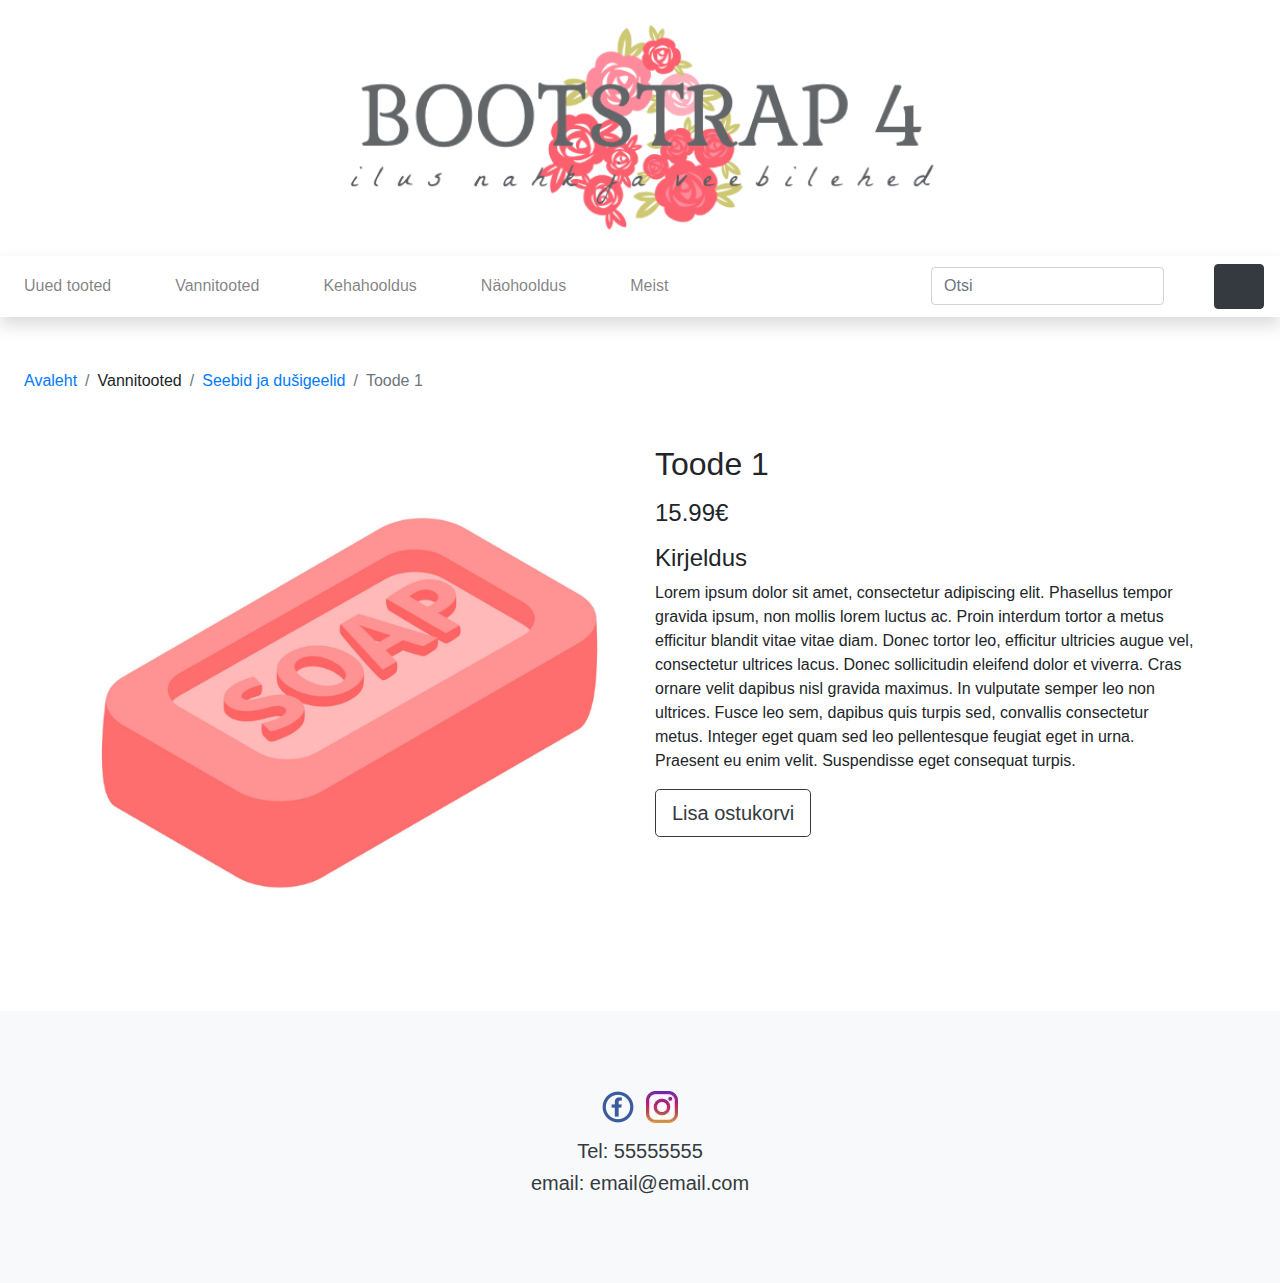
<file: toode.html>
<!doctype html>
<html lang="ee">
<head>
    <meta charset="utf-8">
    <meta http-equiv="X-UA-Compatible" content="IE=edge">
    <meta name="viewport" content="width=device-width, initial-scale=1, shrink-to-fit=no">
    <meta name="description" content="">
    <meta name="author" content="">
    <title>Avaleht</title>
    <!-- Bootstrap CSS -->
    <link rel="stylesheet" href="https://stackpath.bootstrapcdn.com/bootstrap/4.3.1/css/bootstrap.min.css" integrity="sha384-ggOyR0iXCbMQv3Xipma34MD+dH/1fQ784/j6cY/iJTQUOhcWr7x9JvoRxT2MZw1T" crossorigin="anonymous">
    <!-- minu CSS -->
    <link rel="stylesheet" href="custom.css">
</head>
<body>
<!-- päis --->
<header class="py-2">
    <div class="container-fluid">
        <div class="row">
            <div class="col-lg-12 my-3 text-center"><a href="index.html"><img src="logo2.png" width="50%"></a></div>
        </div>
    </div>
</header>
<!-- navigatsioon -->
<nav class="navbar navbar-expand-lg navbar-light bg-white shadow">
    <button class="navbar-toggler" type="button" data-toggle="collapse" data-target="#navbarNavDropdown" aria-controls="navbarNavDropdown" aria-expanded="false" aria-label="Toggle navigation">
        <span class="navbar-toggler-icon"></span>
    </button>
    <div class="collapse navbar-collapse" id="navbarNavDropdown">
        <ul class="navbar-nav mr-auto">
            <li class="nav-item"><a class="nav-link" href="#">Uued tooted</a></li>
            <li class="nav-item dropdown">
                <a class="nav-link" href="#" id="navbarDropdownMenuLink" data-toggle="dropdown" aria-haspopup="true" aria-expanded="false">Vannitooted</a>
                <div class="dropdown-menu" aria-labelledby="navbarDropdownMenuLink">
                    <a class="dropdown-item" href="#">Vannisoolad</a>
                    <a class="dropdown-item" href="#">Vannipiimad</a>
                    <a class="dropdown-item" href="#">Vannipommid</a>
                    <a class="dropdown-item" href="list.html">Seebid ja du&scaron;igeelid</a>
                </div>
            </li>
            <li class="nav-item dropdown">
                <a class="nav-link" href="#" id="navbarDropdownMenuLink" data-toggle="dropdown" aria-haspopup="true" aria-expanded="false">Kehahooldus</a>
                <div class="dropdown-menu" aria-labelledby="navbarDropdownMenuLink">
                    <a class="dropdown-item" href="#">Kehakreemid</a>
                    <a class="dropdown-item" href="#">Keha&otilde;lid</a>
                    <a class="dropdown-item" href="#">Kehakoorijad</a>
                    <a class="dropdown-item" href="#">Deodorandid</a>
                    <a class="dropdown-item" href="#">K&auml;te ja jalgade hooldus</a>
                </div>
            </li>
            <li class="nav-item dropdown">
                <a class="nav-link" href="#" id="navbarDropdownMenuLink" data-toggle="dropdown" aria-haspopup="true" aria-expanded="false">N&auml;ohooldus</a>
                <div class="dropdown-menu" aria-labelledby="navbarDropdownMenuLink">
                    <a class="dropdown-item" href="#">Puhastus ja toniseerimine</a>
                    <a class="dropdown-item" href="#">Niisutus ja toitmine</a>
                    <a class="dropdown-item" href="#">Koorijad ja maskid</a>
                </div>
            </li>
            <li class="nav-item">
                <a class="nav-link" href="meist.html">Meist</a>
            </li>
        </ul>
        <!-- search -->
        <form class="form-inline my-2 my-lg-0">
            <input class="form-control mr-sm-2" type="search" placeholder="Otsi" aria-label="Search">
            <button class="btn btn-outline-white my-2 my-sm-0" type="submit"><svg class="lnr lnr-magnifier"><use xlink:href="#lnr-magnifier"></use></svg></button>
        </form>
    </div>
    <!-- cart -->
    <!--
    <svg class="lnr mt-auto mr-3 my-3 lnr-cart"><use xlink:href="#lnr-cart"></use></svg>
    -->
    <button class="btn btn-dark my-2 my-sm-0" type="submit"><svg class="lnr lnr-cart"><use xlink:href="#lnr-cart"></use></svg></button>
</nav>
<!-- breadcrumb -->
<section>

    <nav aria-label="breadcrumb" >

        <ol class="breadcrumb bg-white ml-2">

            <li class="breadcrumb-item"><a href="index.html">Avaleht</a></li>
            <li class="breadcrumb-item">Vannitooted</li>
            <li class="breadcrumb-item"><a href="list.html">Seebid ja du&scaron;igeelid</a></li>
            <li class="breadcrumb-item active">Toode 1</li>

        </ol>

    </nav>

</section>


<section>

    <div class="container">

        <div class="row">

            <div class="col-lg-6"><img src="soap.png" class="img-fluid"/></div>

            <div class="col-lg-6">

                <h2 class="mb-3"> Toode 1</h2>

                <h4 class="mb-3"> 15.99&#8364;</h4>

                <h4 class="mb-2"> Kirjeldus</h4>

                <p class="mb-3">Lorem ipsum dolor sit amet, consectetur adipiscing elit. Phasellus tempor gravida ipsum, non mollis lorem luctus ac. Proin interdum tortor a metus efficitur blandit vitae vitae diam. Donec tortor leo, efficitur ultricies augue vel, consectetur ultrices lacus. Donec sollicitudin eleifend dolor et viverra. Cras ornare velit dapibus nisl gravida maximus. In vulputate semper leo non ultrices. Fusce leo sem, dapibus quis turpis sed, convallis consectetur metus. Integer eget quam sed leo pellentesque feugiat eget in urna. Praesent eu enim velit. Suspendisse eget consequat turpis.</p>

                <a href="cart.html" class="btn btn-outline-dark btn-lg mb-3">Lisa ostukorvi</a>

            </div>

        </div>

    </div>

</section>
<!-- jalus --->
<footer class="bg-light">
    <div class="container-fluid">
        <div class="container">
            <ul class="list-unstyled list-inline text-center">
                <li class="list-inline-item">
                    <a href="#"><img src="newfacebook.png" alt="facebook" /></a>
                </li>
                <li class="list-inline-item">
                    <a href="#"><img src="instagram.jpg" alt="instagram" /></a>
                </li>

            </ul>

        </div>

        <div class="row">
            <div class="col-md-12 mb-12 text-center">
                <h5> <a href="#" class="text-dark">Tel: 55555555</a></h5>
                <h5> <a href="#" class="text-dark">email: email@email.com</a></h5>
            </div>
        </div>
    </div>
</footer>

<!-- jQuery, Popper.js, Bootstrap JS -->
<script src="https://code.jquery.com/jquery-3.3.1.slim.min.js" integrity="sha384-q8i/X+965DzO0rT7abK41JStQIAqVgRVzpbzo5smXKp4YfRvH+8abtTE1Pi6jizo" crossorigin="anonymous"></script>
<script src="https://cdnjs.cloudflare.com/ajax/libs/popper.js/1.14.7/umd/popper.min.js" integrity="sha384-UO2eT0CpHqdSJQ6hJty5KVphtPhzWj9WO1clHTMGa3JDZwrnQq4sF86dIHNDz0W1" crossorigin="anonymous"></script>
<script src="https://stackpath.bootstrapcdn.com/bootstrap/4.3.1/js/bootstrap.min.js" integrity="sha384-JjSmVgyd0p3pXB1rRibZUAYoIIy6OrQ6VrjIEaFf/nJGzIxFDsf4x0xIM+B07jRM" crossorigin="anonymous"></script>
<script src="https://cdn.linearicons.com/free/1.0.0/svgembedder.min.js"></script>
</body>
</html>
</file>
<file: custom.css>
.lnr {
    display: inline-block;
    fill: currentColor;
    width: 1em;
    height: 1em;
    vertical-align: -0.05em;
    stroke-width: 2;
}

.lnr-cart {
    width: 1.5em;
    height: 1.5em;
}

.lnr-magnifier {
    color: #000000;   
}

.navbar-nav li {
    margin-right: 3em;
}

section {
    margin-top: 40px;
}

.h {
    text-align: center;
}

.card-body {
    align-content: center;
}

footer {
    margin-top: 60px;
    padding: 5em;
}
.marketing .col-lg-4 {
    margin-bottom: 1.5rem;
    text-align: center;
}
.marketing h2 {
    font-weight: 400;
}
.marketing .col-lg-4 p {
    margin-right: .75rem;
    margin-left: .75rem;
}

/* Carousel base class */
.carousel {
    margin-bottom: 4rem;
}
/* Since positioning the image, we need to help out the caption */
.carousel-caption {
    bottom: 1rem;
    z-index: 10;
}

/* Declare heights because of positioning of img element */
.carousel-item {
    height: 32rem;
    background-color: #777;
}
.carousel-item > img {
    position: absolute;
    top: 0;
    left: 0;
    min-width: 100%;
    height: 32rem;
}
</file>
